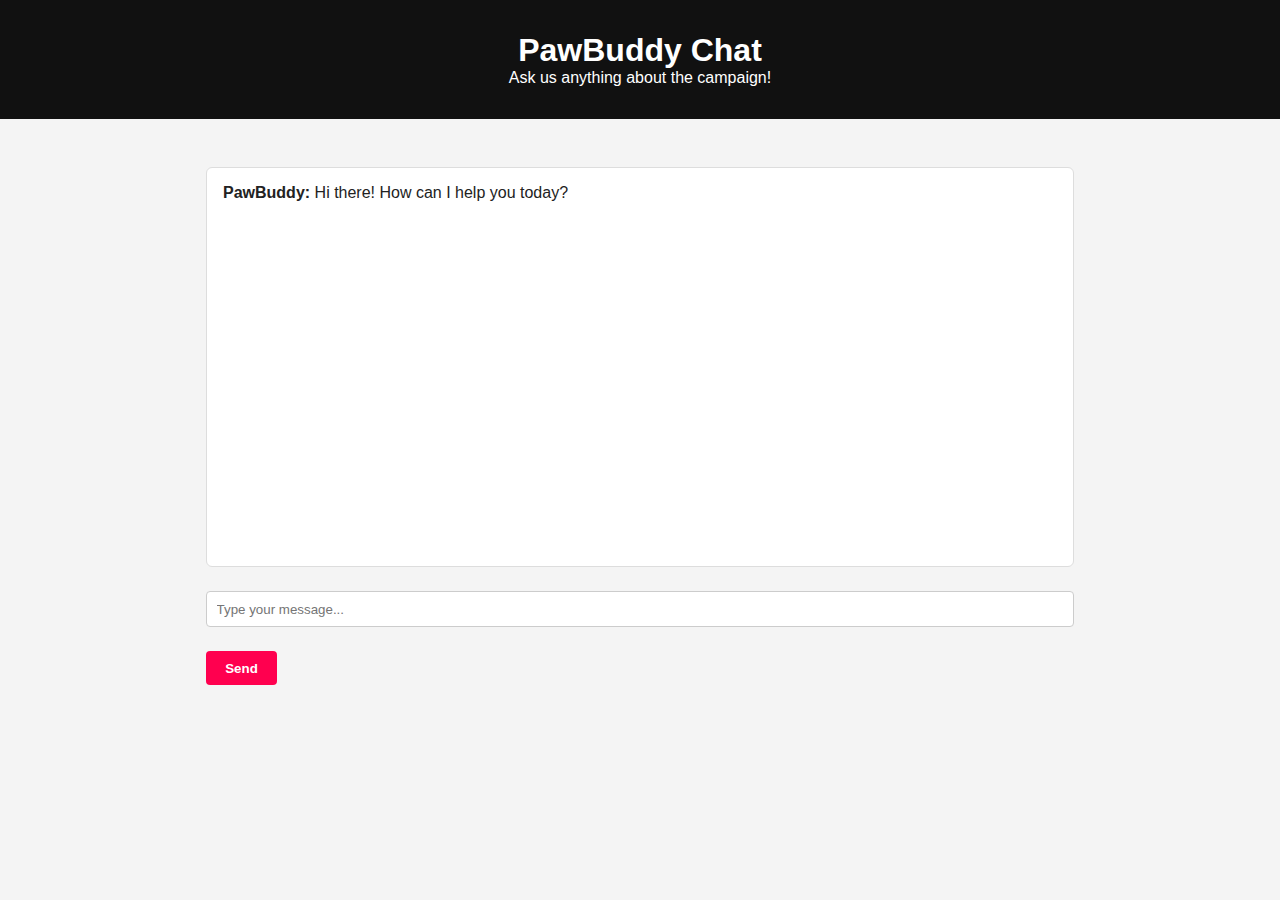
<file: chat.html>
<!DOCTYPE html>
<html lang="en">
<head>
  <meta charset="UTF-8">
  <title>Chat | PawBuddy</title>
  <link rel="stylesheet" href="style.css">
</head>
<body>
  <header>
    <h1>PawBuddy Chat</h1>
    <p>Ask us anything about the campaign!</p>
  </header>
  <div class="container">
    <div class="chatbox" id="chat">
      <p><strong>PawBuddy:</strong> Hi there! How can I help you today?</p>
    </div>
    <form onsubmit="sendMessage(event)">
      <input type="text" id="userInput" placeholder="Type your message..." required>
      <button type="submit" class="btn">Send</button>
    </form>
  </div>

  <script>
    function sendMessage(e) {
      e.preventDefault();
      const input = document.getElementById('userInput');
      const message = input.value;
      const chat = document.getElementById('chat');
      chat.innerHTML += `<p><strong>You:</strong> ${message}</p>`;
      input.value = '';
      chat.scrollTop = chat.scrollHeight;
    }
  </script>
</body>
</html>
</file>
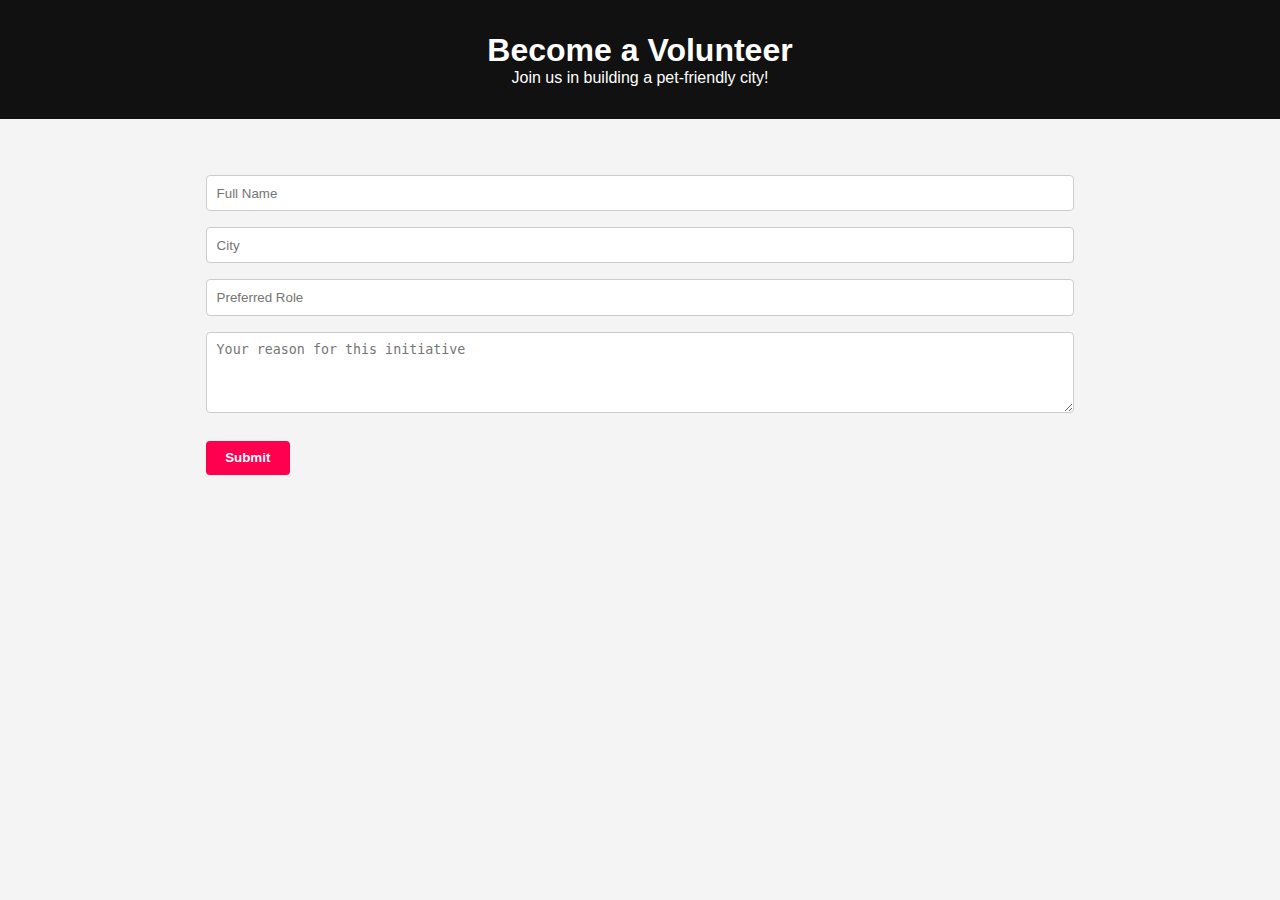
<file: volunteer.html>
<!DOCTYPE html>
<html lang="en">
<head>
  <meta charset="UTF-8">
  <title>Volunteer | Paw Campaign</title>
  <link rel="stylesheet" href="style.css">
</head>
<body>

  <header>
    <h1>Become a Volunteer</h1>
    <p>Join us in building a pet-friendly city!</p>
  </header>
  <div class="container">
    <form>
      <input type="text" name="name" placeholder="Full Name" required>
      <input type="text" name="city" placeholder="City" required>
      <input type="text" name="role" placeholder="Preferred Role" required>
      <textarea name="reason" rows="4" placeholder="Your reason for this initiative"></textarea>
      <button type="submit" class="btn">Submit</button>
    </form>
  </div>
</body>
</html>
</file>
<file: style.css>
/*------------------------------------------------------------*/

* {
  margin: 0;
  padding: 0;
  box-sizing: border-box;
}

body {
  font-family: 'Montserrat', sans-serif;
  background-color: #fff;
  color: #111;
}

/* HEADER */
.header {
  background: #000;
  color: white;
  padding: 1rem 2rem;
}

.logo {
  font-weight: 800;
  font-size: 1.3rem;
}

.logo span {
  color: #f04a5b;
  margin-left: 8px;
}

/* HERO SECTION */
.hero {
  background: url(bg_banner.png);
  color: white;
  text-align: center;
  padding: 3rem 1rem;
}

.hero h1 {
  font-size: 2.5rem;
  font-weight: 800;
  letter-spacing: 2px;
}

.subtitle {
  color: #f04a5b;
  margin-top: 0.5rem;
  font-weight: 600;
}

/* CARDS SECTION */
.info-cards {
  display: flex;
  justify-content: center;
  gap: 2rem;
  margin: 2rem auto;
  padding: 1rem;
  flex-wrap: wrap;
}

.card {
  background: #f04a5b;
  color: white;
  padding: 1.5rem;
  width: 240px;
  border-radius: 10px;
  text-align: center;
  box-shadow: 0 8px 20px rgba(0,0,0,0.1);
}

.card h3 {
  font-size: 1.2rem;
  font-weight: 800;
  margin-bottom: 0.5rem;
}

/* JOIN US SECTION */
.join-us {
  text-align: center;
  padding: 3rem 2rem;
}

.join-us h2 {
  font-size: 2rem;
  font-weight: 800;
  margin-bottom: 1rem;
}

.join-us p {
  max-width: 600px;
  margin: 0.5rem auto;
  color: #444;
}

.btn {
  display: inline-block;
  margin-top: 1.5rem;
  background: #f04a5b;
  color: white;
  padding: 0.8rem 1.6rem;
  text-decoration: none;
  font-weight: bold;
  border-radius: 5px;
  transition: background 0.3s;
}

.btn:hover {
  background: #c53b4c;
}

/* CONTACT SECTION */
.contact {
  background: #f04a5b;
  color: white;
  padding: 2rem 1.5rem;
  margin-top: 2rem;
}

.contact-box h3 {
  font-size: 1.2rem;
  margin-bottom: 0.8rem;
}

.contact-box p {
  margin: 0.4rem 0;
  font-size: 0.95rem;
}

body {
  font-family: 'Segoe UI', sans-serif;
  margin: 0;
  padding: 0;
  background: #f4f4f4;
  color: #222;
}

header {
  background: #111;
  color: #fff;
  text-align: center;
  padding: 2rem 1rem;
}

h1, h2 {
  font-weight: bold;
}

.container {
  max-width: 900px;
  margin: 2rem auto;
  padding: 1rem;
}

.btn {
  padding: 0.6rem 1.2rem;
  background: #ff004f;
  color: #fff;
  border: none;
  text-decoration: none;
  display: inline-block;
  margin-top: 1rem;
  border-radius: 4px;
  cursor: pointer;
}

.card1 {
  background: #fff;
  padding: 1rem;
  margin-bottom: 1.5rem;
  box-shadow: 0 4px 12px rgba(0,0,0,0.1);
  border-radius: 8px;
}

.card img {
  max-width: 100%;
  border-radius: 6px;
  margin-bottom: 0.5rem;
}

form input, form textarea {
  width: 100%;
  padding: 0.6rem;
  margin: 0.5rem 0;
  border: 1px solid #ccc;
  border-radius: 4px;
}

.chatbox {
  background: #fff;
  border: 1px solid #ddd;
  height: 400px;
  padding: 1rem;
  overflow-y: auto;
  margin-bottom: 1rem;
  border-radius: 6px;
}
</file>
